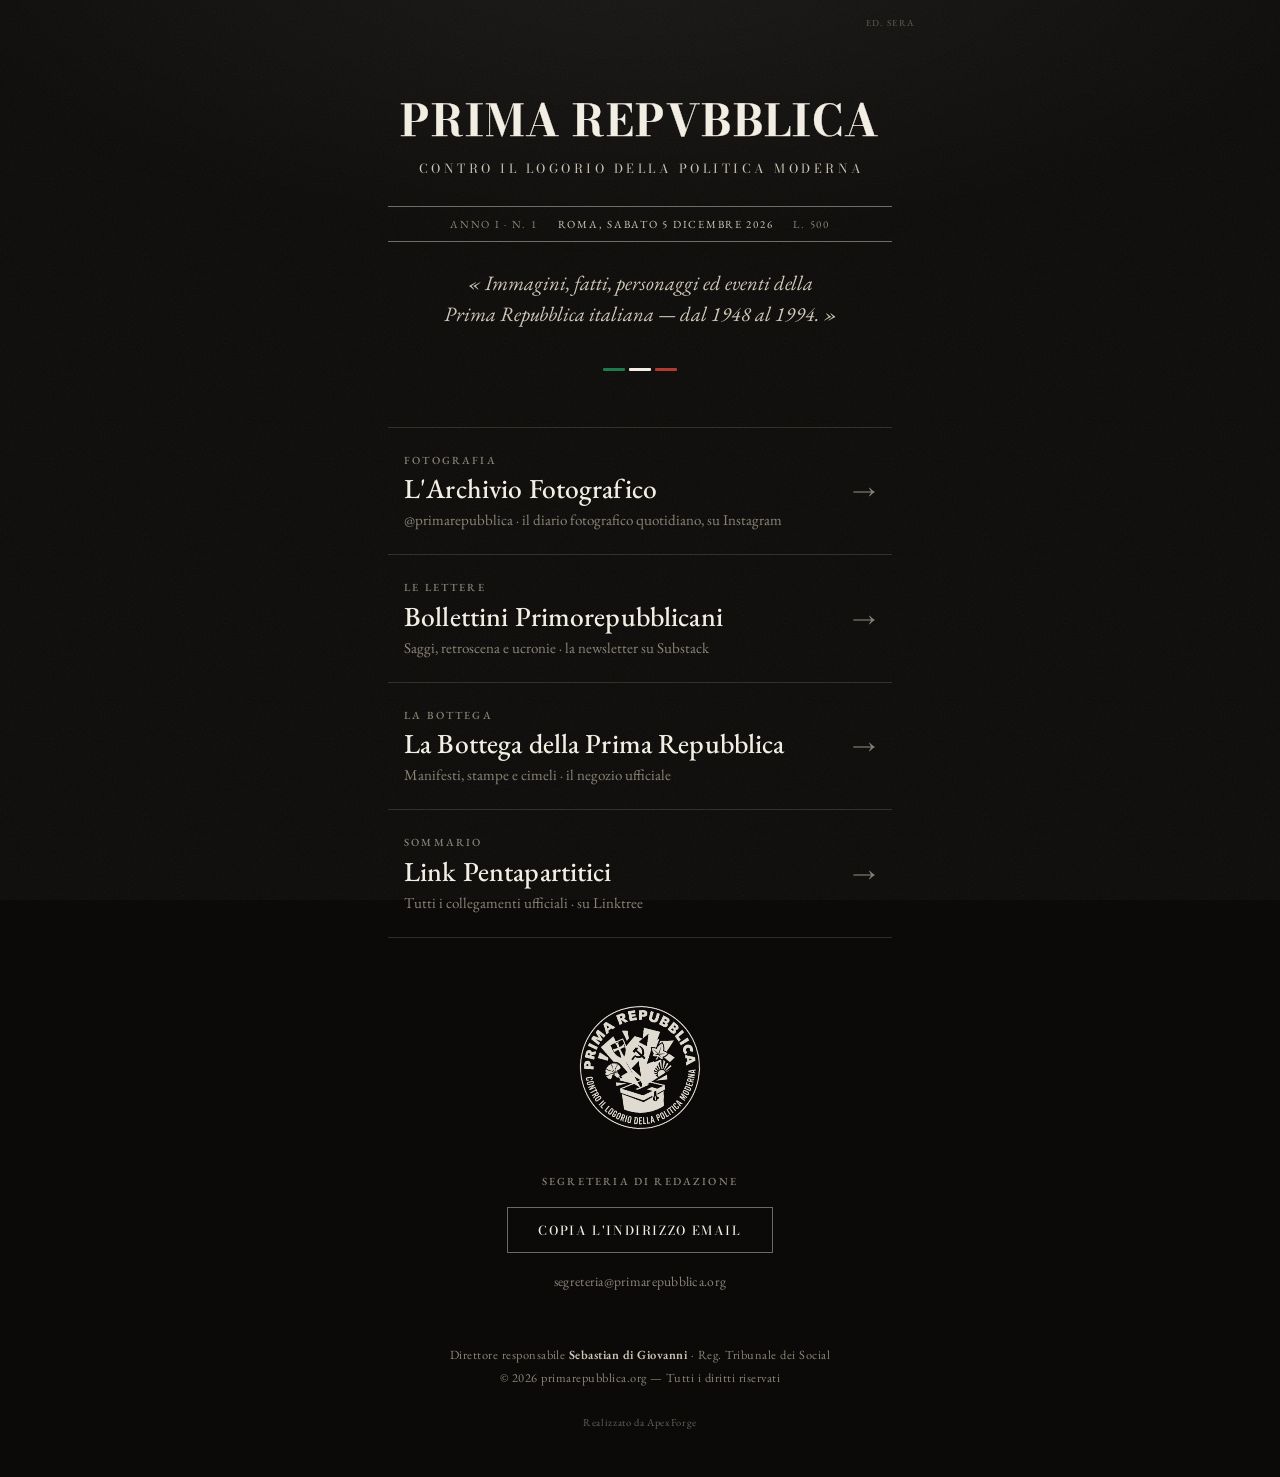
<file: index.html>
<!DOCTYPE html>
<html lang="it" data-edition="sera">
<head>
    <meta charset="UTF-8">
    <meta name="viewport" content="width=device-width, initial-scale=1.0">
    <title>Prima Repubblica — L'Archivio Storico e Fotografico (1948–1994)</title>
    <meta name="description" content="Prima Repubblica — l'archivio storico e fotografico dell'Italia repubblicana, dal 1948 al 1994. Contro il logorio della politica moderna. I canali ufficiali: Instagram, Substack, la Bottega e l'Indice.">
    <meta name="author" content="Prima Repubblica">
    <meta name="theme-color" content="#0b0a08" id="theme-color">
    <meta name="color-scheme" content="dark light">
    <link rel="canonical" href="https://www.primarepubblica.org/">

    <!-- Open Graph (Facebook, WhatsApp, Telegram, LinkedIn, iMessage, …) -->
    <meta property="og:type" content="website">
    <meta property="og:site_name" content="Prima Repubblica">
    <meta property="og:locale" content="it_IT">
    <meta property="og:url" content="https://www.primarepubblica.org/">
    <meta property="og:title" content="Prima Repubblica — L'Archivio Storico">
    <meta property="og:description" content="Contro il logorio della politica moderna. Immagini, fatti, personaggi ed eventi dell'Italia dal 1948 al 1994.">
    <meta property="og:image" content="https://www.primarepubblica.org/og-image.jpg">
    <meta property="og:image:secure_url" content="https://www.primarepubblica.org/og-image.jpg">
    <meta property="og:image:type" content="image/jpeg">
    <meta property="og:image:width" content="1200">
    <meta property="og:image:height" content="630">
    <meta property="og:image:alt" content="PRIMA REPVBBLICA — Contro il logorio della politica moderna">

    <!-- Twitter / X card -->
    <meta name="twitter:card" content="summary_large_image">
    <meta name="twitter:title" content="Prima Repubblica — L'Archivio Storico">
    <meta name="twitter:description" content="Contro il logorio della politica moderna. Immagini, fatti, personaggi ed eventi dell'Italia dal 1948 al 1994.">
    <meta name="twitter:image" content="https://www.primarepubblica.org/og-image.jpg">
    <meta name="twitter:image:alt" content="PRIMA REPVBBLICA — Contro il logorio della politica moderna">

    <!-- Favicon + home-screen icon -->
    <link rel="icon" href="data:image/svg+xml,%3Csvg xmlns='http://www.w3.org/2000/svg' viewBox='0 0 32 32'%3E%3Crect width='32' height='32' rx='5' fill='%230b0a08'/%3E%3Ctext x='16' y='23' font-family='Georgia,serif' font-size='19' fill='%23f3eee3' text-anchor='middle'%3E%E2%98%85%3C/text%3E%3C/svg%3E">
    <link rel="apple-touch-icon" href="/apple-touch-icon.png" sizes="180x180">

    <!-- High-contrast Didone (Bodoni Moda) for the masthead — matches client sample; EB Garamond for text -->
    <link rel="preconnect" href="https://fonts.googleapis.com">
    <link rel="preconnect" href="https://fonts.gstatic.com" crossorigin>
    <link href="https://fonts.googleapis.com/css2?family=Bodoni+Moda:opsz,wght@6..96,400;6..96,500;6..96,600;6..96,700&family=EB+Garamond:ital,wght@0,400;0,500;1,400;1,500&display=swap" rel="stylesheet">

    <!-- Apply saved edition before first paint (avoids a flash of the wrong palette) -->
    <script>
        (function () {
            try {
                var e = localStorage.getItem('pr-edizione');
                if (e !== 'mattina' && e !== 'sera') e = 'sera';
                document.documentElement.setAttribute('data-edition', e);
                var m = document.querySelector('meta[name="theme-color"]');
                if (m) m.setAttribute('content', e === 'mattina' ? '#f0ebe0' : '#0b0a08');
            } catch (err) { /* private mode / blocked storage */ }
        })();
    </script>
    <link rel="stylesheet" href="style.css">
</head>
<body>
    <a class="skip-link" href="#collegamenti">Vai ai collegamenti</a>

    <main class="page">

        <button type="button" class="edition-toggle" id="edition-toggle"
            aria-pressed="true"
            aria-label="Passa all'edizione del mattino"
            title="Cambia edizione">
            <span class="edition-name" id="edition-name">Ed.&nbsp;Sera</span>
        </button>

        <!-- Masthead -->
        <header class="masthead">
            <h1 class="wordmark">
                <span aria-hidden="true">Prima Repvbblica</span>
                <span class="sr-only">Prima Repubblica</span>
            </h1>

            <p class="payoff">Contro il logorio della politica moderna</p>

            <div class="masthead-rule">
                <span class="rule-item rule-side">Anno&nbsp;I · N.&nbsp;1</span>
                <span class="rule-item rule-date">Roma, <span id="current-date">Mercoledì 15 Luglio 2026</span></span>
                <span class="rule-item rule-side">L.&nbsp;500</span>
            </div>


            <p class="tagline">« Immagini, fatti, personaggi ed eventi della Prima Repubblica italiana — dal 1948 al 1994. »</p>

            <div class="tricolore" aria-hidden="true">
                <span class="tri-green"></span>
                <span class="tri-white"></span>
                <span class="tri-red"></span>
            </div>
        </header>

        <!-- Official channels -->
        <nav class="links" id="collegamenti" aria-label="Collegamenti ufficiali">

            <a class="link" href="https://www.instagram.com/primarepubblica/" target="_blank" rel="noopener">
                <span class="link-text">
                    <span class="link-kicker">Fotografia</span>
                    <span class="link-title">L'Archivio Fotografico</span>
                    <span class="link-sub">@primarepubblica · il diario fotografico quotidiano, su Instagram</span>
                </span>
                <span class="link-arrow" aria-hidden="true">→</span>
            </a>

            <a class="link" href="https://substack.com/@primarepubblistack" target="_blank" rel="noopener">
                <span class="link-text">
                    <span class="link-kicker">Le Lettere</span>
                    <span class="link-title">Bollettini Primorepubblicani</span>
                    <span class="link-sub">Saggi, retroscena e ucronie · la newsletter su Substack</span>
                </span>
                <span class="link-arrow" aria-hidden="true">→</span>
            </a>

            <a class="link" href="coming-soon.html">
                <span class="link-text">
                    <span class="link-kicker">La Bottega</span>
                    <span class="link-title">La Bottega della Prima Repubblica</span>
                    <span class="link-sub">Manifesti, stampe e cimeli · il negozio ufficiale</span>
                </span>
                <span class="link-arrow" aria-hidden="true">→</span>
            </a>

            <a class="link" href="https://linktr.ee/primarepubblica" target="_blank" rel="noopener">
                <span class="link-text">
                    <span class="link-kicker">Sommario</span>
                    <span class="link-title">Link Pentapartitici</span>
                    <span class="link-sub">Tutti i collegamenti ufficiali · su Linktree</span>
                </span>
                <span class="link-arrow" aria-hidden="true">→</span>
            </a>

        </nav>

        <!-- Colophon — stamped with the official seal -->
        <footer class="colophon">
            <img class="seal" src="seal.png" width="938" height="964" alt="Sigillo ufficiale della Prima Repubblica: l'urna elettorale e i simboli dei partiti storici" loading="lazy" decoding="async">

            <div class="contact">
                <span class="contact-kicker">Segreteria di Redazione</span>
                <button type="button" class="contact-btn" id="copy-email" data-email="segreteria@primarepubblica.org">
                    <span class="contact-btn-label" aria-live="polite">Copia l'indirizzo email</span>
                </button>
                <a class="contact-email" href="mailto:segreteria@primarepubblica.org">segreteria@primarepubblica.org</a>
            </div>

            <p>Direttore responsabile <strong>Sebastian di Giovanni</strong> · Reg. Tribunale dei Social</p>
            <p>© <span id="current-year">2026</span> primarepubblica.org — Tutti i diritti riservati</p>
            <p class="credit"><a href="https://ame-apexforge.netlify.app/" target="_blank" rel="noopener">Realizzato da <span class="credit-name">ApexForge</span></a></p>
        </footer>

    </main>

    <script src="app.js"></script>
</body>
</html>
</file>
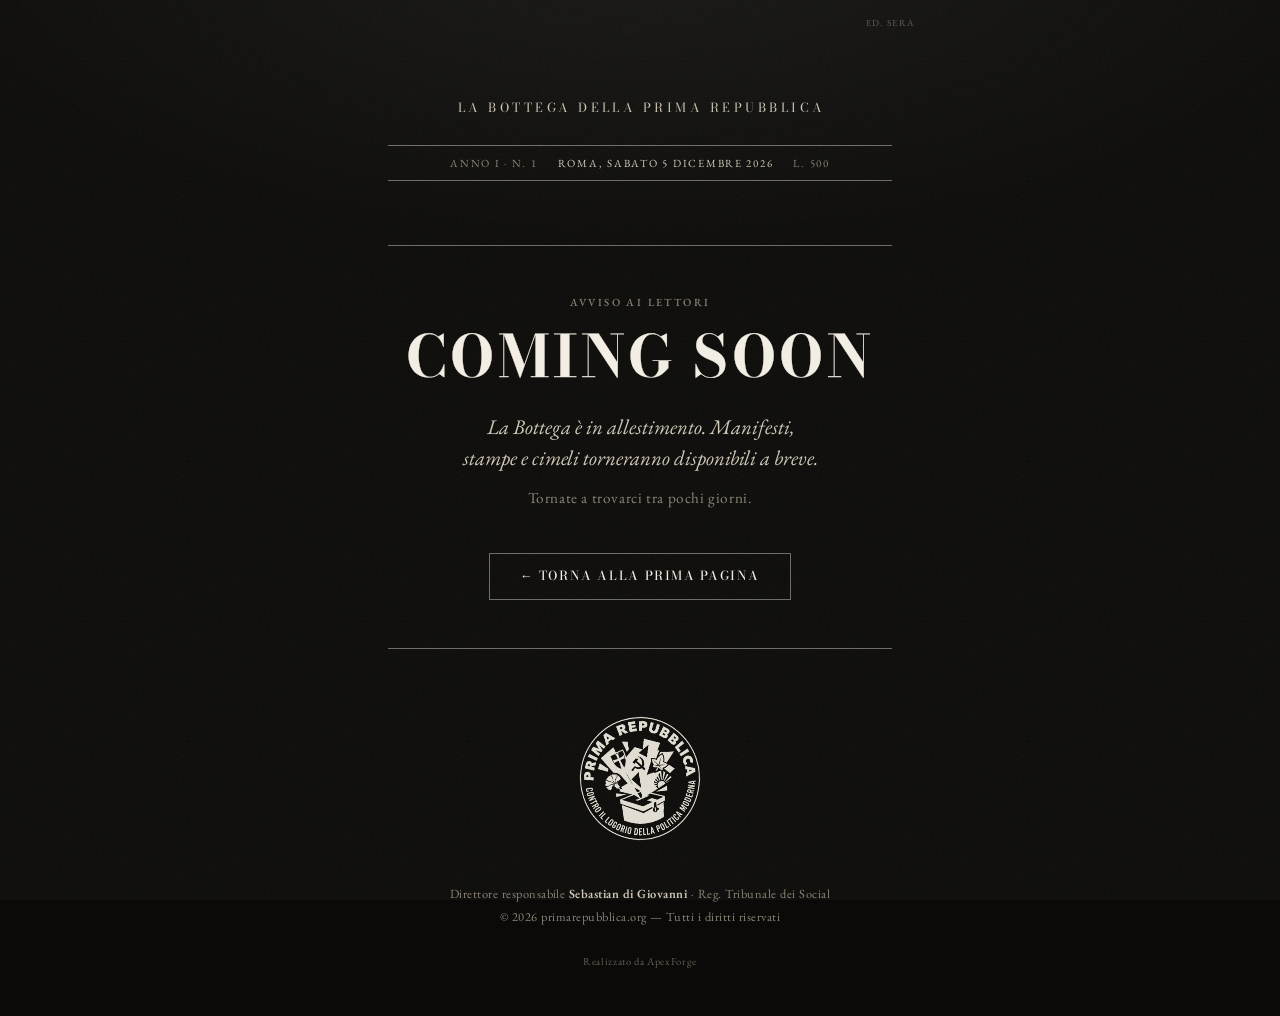
<file: coming-soon.html>
<!DOCTYPE html>
<html lang="it" data-edition="sera">
<head>
    <meta charset="UTF-8">
    <meta name="viewport" content="width=device-width, initial-scale=1.0">
    <title>La Bottega — Coming Soon | Prima Repubblica</title>
    <meta name="description" content="La Bottega della Prima Repubblica — in arrivo. Manifesti, stampe e cimeli del negozio ufficiale.">
    <meta name="author" content="Prima Repubblica">
    <meta name="theme-color" content="#0b0a08" id="theme-color">
    <meta name="color-scheme" content="dark light">
    <meta name="robots" content="noindex">
    <link rel="canonical" href="https://www.primarepubblica.org/coming-soon.html">

    <meta property="og:type" content="website">
    <meta property="og:site_name" content="Prima Repubblica">
    <meta property="og:locale" content="it_IT">
    <meta property="og:url" content="https://www.primarepubblica.org/coming-soon.html">
    <meta property="og:title" content="La Bottega — Coming Soon">
    <meta property="og:description" content="La Bottega della Prima Repubblica è in arrivo. Tornate a trovarci a breve.">
    <meta property="og:image" content="https://www.primarepubblica.org/og-image.jpg">

    <meta name="twitter:card" content="summary_large_image">
    <meta name="twitter:title" content="La Bottega — Coming Soon">
    <meta name="twitter:description" content="La Bottega della Prima Repubblica è in arrivo. Tornate a trovarci a breve.">
    <meta name="twitter:image" content="https://www.primarepubblica.org/og-image.jpg">

    <link rel="icon" href="data:image/svg+xml,%3Csvg xmlns='http://www.w3.org/2000/svg' viewBox='0 0 32 32'%3E%3Crect width='32' height='32' rx='5' fill='%230b0a08'/%3E%3Ctext x='16' y='23' font-family='Georgia,serif' font-size='19' fill='%23f3eee3' text-anchor='middle'%3E%E2%98%85%3C/text%3E%3C/svg%3E">
    <link rel="apple-touch-icon" href="/apple-touch-icon.png" sizes="180x180">

    <link rel="preconnect" href="https://fonts.googleapis.com">
    <link rel="preconnect" href="https://fonts.gstatic.com" crossorigin>
    <link href="https://fonts.googleapis.com/css2?family=Bodoni+Moda:opsz,wght@6..96,400;6..96,500;6..96,600;6..96,700&family=EB+Garamond:ital,wght@0,400;0,500;1,400;1,500&display=swap" rel="stylesheet">

    <script>
        (function () {
            try {
                var e = localStorage.getItem('pr-edizione');
                if (e !== 'mattina' && e !== 'sera') e = 'sera';
                document.documentElement.setAttribute('data-edition', e);
                var m = document.querySelector('meta[name="theme-color"]');
                if (m) m.setAttribute('content', e === 'mattina' ? '#f0ebe0' : '#0b0a08');
            } catch (err) { /* private mode / blocked storage */ }
        })();
    </script>
    <link rel="stylesheet" href="style.css">
</head>
<body>
    <a class="skip-link" href="#avviso">Vai all'avviso</a>

    <main class="page page--coming-soon">

        <button type="button" class="edition-toggle" id="edition-toggle"
            aria-pressed="true"
            aria-label="Passa all'edizione del mattino"
            title="Cambia edizione">
            <span class="edition-name" id="edition-name">Ed.&nbsp;Sera</span>
        </button>

        <header class="masthead">
            <p class="payoff" style="margin-top: 0;">La Bottega della Prima Repubblica</p>

            <div class="masthead-rule">
                <span class="rule-item rule-side">Anno&nbsp;I · N.&nbsp;1</span>
                <span class="rule-item rule-date">Roma, <span id="current-date">Mercoledì 15 Luglio 2026</span></span>
                <span class="rule-item rule-side">L.&nbsp;500</span>
            </div>
        </header>

        <section class="coming-soon" id="avviso" aria-labelledby="coming-soon-title">
            <p class="coming-soon-kicker">Avviso ai lettori</p>
            <h1 class="coming-soon-title" id="coming-soon-title">Coming Soon</h1>
            <p class="coming-soon-lead">
                La Bottega è in allestimento. Manifesti, stampe e cimeli torneranno disponibili a breve.
            </p>
            <p class="coming-soon-note">
                Tornate a trovarci tra pochi giorni.
            </p>

            <a class="contact-btn coming-soon-back" href="index.html">← Torna alla prima pagina</a>
        </section>

        <footer class="colophon">
            <img class="seal" src="seal.png" width="938" height="964" alt="Sigillo ufficiale della Prima Repubblica: l'urna elettorale e i simboli dei partiti storici" loading="lazy" decoding="async">

            <p>Direttore responsabile <strong>Sebastian di Giovanni</strong> · Reg. Tribunale dei Social</p>
            <p>© <span id="current-year">2026</span> primarepubblica.org — Tutti i diritti riservati</p>
            <p class="credit"><a href="https://ame-apexforge.netlify.app/" target="_blank" rel="noopener">Realizzato da <span class="credit-name">ApexForge</span></a></p>
        </footer>

    </main>

    <script src="app.js"></script>
</body>
</html>
</file>
<file: style.css>
/* =====================================================================
   Prima Repubblica — Landing Page
   Aesthetic: stark editorial monochrome. Edizione Sera (off-white on near-black)
   and Edizione Mattina (ink on newsprint). Bodoni Moda masthead + EB Garamond, film-grain.
   "Contro il logorio della politica moderna."
   ===================================================================== */

/* Edition tokens — Sera (default): warm off-white on near-black.
   Mattina: newsprint ground, ink type. Toggle via [data-edition]. */
:root,
html[data-edition="sera"] {
    --bg:        #0b0a08;
    --ink:       #f3eee3;
    --ink-soft:  #d0c8b8;
    --muted:     #8c8577;
    --accent:    #ffffff;

    --tri-green: #1f7a4d;
    --tri-white: #f3eee3;
    --tri-red:   #b23b2f;
    --tri-white-edge: transparent;

    --hair:         rgba(243, 238, 227, 0.15);
    --hair-strong:  rgba(243, 238, 227, 0.42);
    --hover-wash:   rgba(243, 238, 227, 0.05);
    --focus-ring:   rgba(243, 238, 227, 0.4);

    --grain-opacity: 0.06;
    --grain-blend:   screen;
    --crown: radial-gradient(90% 55% at 50% -8%, rgba(255, 255, 255, 0.055), transparent 68%);

    --seal-filter: none;
    --theme-color: #0b0a08;

    --font-display: 'Bodoni Moda', 'Didot', 'Bodoni MT', 'Times New Roman', serif;
    --font-serif:   'EB Garamond', Georgia, 'Times New Roman', serif;
}

/* Edizione Mattina — black ink on warm newsprint */
html[data-edition="mattina"] {
    --bg:        #f0ebe0;
    --ink:       #0b0a08;
    --ink-soft:  #2c2820;
    --muted:     #6e675a;
    --accent:    #000000;

    --tri-green: #1f7a4d;
    --tri-white: #faf7f0;
    --tri-red:   #b23b2f;
    --tri-white-edge: rgba(11, 10, 8, 0.18);

    --hair:         rgba(11, 10, 8, 0.12);
    --hair-strong:  rgba(11, 10, 8, 0.32);
    --hover-wash:   rgba(11, 10, 8, 0.04);
    --focus-ring:   rgba(11, 10, 8, 0.28);

    --grain-opacity: 0.045;
    --grain-blend:   multiply;
    --crown: radial-gradient(90% 55% at 50% -8%, rgba(255, 248, 230, 0.65), transparent 68%);

    /* Seal art is light ink for Sera; invert to a dark stamp on paper */
    --seal-filter: invert(1);

    --theme-color: #f0ebe0;
}

/* ------------------------------------------------------------------ Reset */
*,
*::before,
*::after {
    box-sizing: border-box;
    margin: 0;
    padding: 0;
}

html {
    -webkit-text-size-adjust: 100%;
}

body {
    min-height: 100dvh;
    background-color: var(--bg);
    color: var(--ink);
    font-family: var(--font-serif);
    font-size: 18px;
    line-height: 1.5;
    -webkit-font-smoothing: antialiased;
    -moz-osx-font-smoothing: grayscale;
    text-rendering: optimizeLegibility;
    transition: background-color 0.45s ease, color 0.35s ease;
}

::selection {
    background: var(--ink);
    color: var(--bg);
}

/* Accessibility helper — visible to screen readers only */
.sr-only {
    position: absolute;
    width: 1px;
    height: 1px;
    padding: 0;
    margin: -1px;
    overflow: hidden;
    clip: rect(0, 0, 0, 0);
    white-space: nowrap;
    border: 0;
}

/* Film grain + a soft crown of light for depth (self-contained overlays) */
body::before {
    content: "";
    position: fixed;
    inset: 0;
    z-index: 0;
    pointer-events: none;
    opacity: var(--grain-opacity);
    mix-blend-mode: var(--grain-blend);
    background-image: url("data:image/svg+xml,%3Csvg xmlns='http://www.w3.org/2000/svg' width='140' height='140'%3E%3Cfilter id='n'%3E%3CfeTurbulence type='fractalNoise' baseFrequency='0.85' numOctaves='2' stitchTiles='stitch'/%3E%3C/filter%3E%3Crect width='100%25' height='100%25' filter='url(%23n)'/%3E%3C/svg%3E");
    transition: opacity 0.45s ease;
}

body::after {
    content: "";
    position: fixed;
    inset: 0;
    z-index: 0;
    pointer-events: none;
    background: var(--crown);
    transition: opacity 0.45s ease;
}

/* ------------------------------------------------------------------ Skip link */
.skip-link {
    position: absolute;
    left: -9999px;
    top: 0;
    z-index: 10;
}

.skip-link:focus {
    left: 1rem;
    top: 1rem;
    background: var(--ink);
    color: var(--bg);
    padding: 0.6rem 1rem;
    font-family: var(--font-serif);
    letter-spacing: 0.05em;
    border-radius: 2px;
}

/* ------------------------------------------------------------------ Page shell */
.page {
    position: relative;
    z-index: 1;
    width: 100%;
    max-width: 37rem;
    min-height: 100dvh;
    margin-inline: auto;
    padding: clamp(3.25rem, 11vh, 6.5rem) clamp(1.5rem, 6vw, 2.75rem) clamp(2rem, 5vh, 3rem);
    display: flex;
    flex-direction: column;
    container-type: inline-size;
    container-name: page;
}

/* ------------------------------------------------------------------ Masthead */
.masthead {
    text-align: center;
}

.wordmark {
    font-family: var(--font-display);
    /* Didone masthead — heavier weight + lower opsz so hairlines (A/V/M) stay visible on screen */
    font-weight: 700;
    font-optical-sizing: auto;
    /* Smaller optical size = sturdier thins (opsz 96 was dissolving diagonals on mobile) */
    font-variation-settings: "opsz" 14;
    /* Single-line brand lockup: scale to column, never wrap */
    font-size: clamp(1.25rem, 8.6cqi, 2.85rem);
    line-height: 0.98;
    letter-spacing: 0.02em;
    text-transform: uppercase;
    white-space: nowrap;
    color: var(--ink);
    /* Tiny stroke reinforces hairlines without looking outlined */
    -webkit-text-stroke: 0.35px currentColor;
    paint-order: stroke fill;
}

/* Fallback when container query units are unavailable */
@supports not (font-size: 1cqi) {
    .wordmark {
        font-size: clamp(1.1rem, 5.2vw + 0.25rem, 2.5rem);
    }
}

.payoff {
    margin-top: 1.15rem;
    font-family: var(--font-display);
    font-weight: 400;
    font-optical-sizing: auto;
    font-size: clamp(0.62rem, 2.0vw, 0.78rem);
    letter-spacing: 0.28em;
    text-transform: uppercase;
    color: var(--ink-soft);
    padding-left: 0.28em; /* offset trailing letter-spacing */
}

.masthead-rule {
    display: flex;
    align-items: center;
    justify-content: center;
    gap: 1.25rem;
    margin-top: 1.7rem;
    padding: 0.55rem 0;
    border-top: 1px solid var(--hair-strong);
    border-bottom: 1px solid var(--hair-strong);
    font-family: var(--font-serif);
    text-transform: uppercase;
    letter-spacing: 0.16em;
    font-size: 0.68rem;
    color: var(--muted);
}

.rule-date {
    color: var(--ink-soft);
    white-space: nowrap;
}

.tagline {
    max-width: 30rem;
    margin: 1.65rem auto 0;
    font-style: italic;
    font-size: clamp(1.05rem, 3.3vw, 1.28rem);
    line-height: 1.5;
    color: var(--ink-soft);
    text-wrap: balance;
}

.tricolore {
    display: flex;
    justify-content: center;
    gap: 4px;
    margin-top: clamp(1.9rem, 5vw, 2.4rem);
}

.tricolore span {
    width: 22px;
    height: 3px;
    border-radius: 1px;
}

.tri-green { background: var(--tri-green); }
.tri-white {
    background: var(--tri-white);
    box-shadow: inset 0 0 0 1px var(--tri-white-edge);
}
.tri-red   { background: var(--tri-red); }


/* ------------------------------------------------------------------ Edition toggle (Mattina / Sera)
   Tiny corner meta-label — newspaper masthead style, never competes with the wordmark. */
.edition-toggle {
    position: absolute;
    top: 0.85rem;
    right: clamp(0.65rem, 3vw, 1.1rem);
    z-index: 2;
    margin: 0;
    padding: 0.35rem 0.2rem;
    font-family: var(--font-serif);
    font-size: 0.58rem;
    font-weight: 500;
    letter-spacing: 0.14em;
    text-transform: uppercase;
    line-height: 1;
    color: var(--muted);
    background: transparent;
    border: none;
    border-bottom: 1px solid transparent;
    cursor: pointer;
    appearance: none;
    -webkit-appearance: none;
    opacity: 0.55;
    transition:
        color 0.25s ease,
        opacity 0.25s ease,
        border-color 0.25s ease;
}

.edition-toggle:hover,
.edition-toggle:focus-visible {
    color: var(--ink-soft);
    opacity: 0.95;
    border-bottom-color: var(--hair-strong);
    outline: none;
}

.edition-toggle:focus-visible {
    box-shadow: 0 0 0 2px var(--focus-ring);
    border-radius: 1px;
}

.edition-name {
    color: inherit;
}

/* Soften colour transitions for ink-bound elements */
.wordmark,
.payoff,
.masthead-rule,
.tagline,
.link,
.link-title,
.link-kicker,
.link-sub,
.link-arrow,
.colophon,
.contact-kicker,
.contact-btn,
.contact-email,
.credit a {
    transition:
        color 0.35s ease,
        background-color 0.35s ease,
        border-color 0.35s ease,
        box-shadow 0.25s ease,
        transform 0.25s ease,
        opacity 0.3s ease;
}

/* ------------------------------------------------------------------ Links */
.links {
    margin-top: clamp(2.5rem, 7vw, 3.5rem);
    border-top: 1px solid var(--hair);
}

.link {
    position: relative;
    display: flex;
    align-items: center;
    justify-content: space-between;
    gap: 1.25rem;
    padding: 1.5rem clamp(0.5rem, 2.5vw, 1rem);
    border-bottom: 1px solid var(--hair);
    text-decoration: none;
    color: var(--ink);
    transition: background-color 0.25s ease, box-shadow 0.25s ease;
}

.link:hover,
.link:focus-visible {
    background-color: var(--hover-wash);
    box-shadow: inset 3px 0 0 var(--accent);
    outline: none;
}

.link:focus-visible {
    box-shadow: inset 3px 0 0 var(--accent), inset 0 0 0 2px var(--focus-ring);
}

.link-text {
    display: flex;
    flex-direction: column;
    gap: 0.32rem;
    min-width: 0;
}

.link-kicker {
    font-family: var(--font-serif);
    font-weight: 500;
    text-transform: uppercase;
    letter-spacing: 0.2em;
    font-size: 0.68rem;
    color: var(--muted);
}

.link-title {
    font-family: var(--font-serif);
    font-weight: 500;
    font-size: clamp(1.4rem, 5.5vw, 1.72rem);
    line-height: 1.15;
    letter-spacing: 0.005em;
    color: var(--ink);
    transition: color 0.2s ease;
}

.link:hover .link-title,
.link:focus-visible .link-title {
    color: var(--accent);
}

.link-sub {
    font-family: var(--font-serif);
    font-size: 0.94rem;
    line-height: 1.35;
    color: var(--muted);
}

.link-arrow {
    flex: none;
    font-family: var(--font-serif);
    font-size: 1.5rem;
    color: var(--muted);
    transition: transform 0.25s ease, color 0.2s ease;
}

.link:hover .link-arrow,
.link:focus-visible .link-arrow {
    transform: translateX(6px);
    color: var(--accent);
}

/* ------------------------------------------------------------------ Colophon + official seal */
.colophon {
    margin-top: auto;
    padding-top: clamp(2.75rem, 8vw, 4.25rem);
    text-align: center;
    font-family: var(--font-serif);
    font-size: 0.78rem;
    letter-spacing: 0.04em;
    line-height: 1.85;
    color: var(--muted);
}

/* The emblem, stamped like an official ink seal at the foot of the bulletin. */
.seal {
    display: block;
    width: clamp(88px, 23vw, 120px);
    height: auto;
    margin: 0 auto clamp(1.9rem, 5.5vw, 2.6rem);
    opacity: 0.92;
    transform: rotate(-4deg);
    filter: var(--seal-filter);
    transition:
        transform 0.55s cubic-bezier(0.2, 0.7, 0.2, 1),
        opacity 0.3s ease,
        filter 0.45s ease;
}

/* Get in touch — Segreteria di Redazione */
.contact {
    display: flex;
    flex-direction: column;
    align-items: center;
    gap: 1rem;
    margin: 0 auto clamp(2.25rem, 6vw, 3rem);
}

.contact-kicker {
    font-family: var(--font-serif);
    font-weight: 500;
    text-transform: uppercase;
    letter-spacing: 0.2em;
    font-size: 0.68rem;
    color: var(--muted);
}

.contact-btn {
    font-family: var(--font-display);
    font-weight: 500;
    text-transform: uppercase;
    letter-spacing: 0.13em;
    font-size: 0.78rem;
    color: var(--ink);
    background: transparent;
    text-decoration: none;
    padding: 0.8rem 1.9rem;
    border: 1px solid var(--hair-strong);
    cursor: pointer;
    appearance: none;
    -webkit-appearance: none;
    white-space: nowrap;
    transition: background-color 0.25s ease, color 0.25s ease, border-color 0.25s ease;
}

.contact-btn:hover,
.contact-btn:focus-visible,
.contact-btn.is-copied {
    background: var(--ink);
    color: var(--bg);
    border-color: var(--ink);
    outline: none;
}

.contact-email {
    font-family: var(--font-serif);
    font-size: 0.85rem;
    letter-spacing: 0.02em;
    color: var(--muted);
    text-decoration: none;
    transition: color 0.2s ease;
}

.contact-email:hover,
.contact-email:focus-visible {
    color: var(--ink);
    text-decoration: underline;
    text-underline-offset: 3px;
}

.colophon:hover .seal,
.seal:hover {
    transform: rotate(0deg);
    opacity: 1;
}

.colophon strong {
    color: var(--ink-soft);
    font-weight: 600;
}

/* Discreet maker's credit — muted at rest, a whisper of ApexForge green on hover */
.credit {
    margin-top: 1.5rem;
    font-size: 0.66rem;
    letter-spacing: 0.06em;
    opacity: 0.7;
}

.credit a {
    color: var(--muted);
    text-decoration: none;
    transition: color 0.2s ease;
}

.credit a:hover,
.credit a:focus-visible {
    color: var(--ink-soft);
    outline: none;
}

.credit a:hover .credit-name,
.credit a:focus-visible .credit-name {
    color: #00ffa3;
}

/* ------------------------------------------------------------------ Responsive */
@media (max-width: 480px) {
    .masthead-rule {
        gap: 0;
        justify-content: center;
    }
    .rule-side {
        display: none; /* keep only the dateline on small screens */
    }
    .link {
        padding-inline: 0.25rem;
        gap: 1rem;
    }
    .link-arrow {
        font-size: 1.3rem;
    }
    .contact-btn {
        padding: 0.75rem 1.4rem;
        font-size: 0.72rem;
        letter-spacing: 0.1em;
    }
}

/* ------------------------------------------------------------------ Motion */
@media (prefers-reduced-motion: reduce) {
    *,
    *::before,
    *::after {
        transition: none !important;
        animation: none !important;
    }
}

/* ------------------------------------------------------------------ Coming Soon (temporary Bottega page) */
.page--coming-soon {
    justify-content: flex-start;
}

.coming-soon {
    margin-top: clamp(2.5rem, 8vw, 4rem);
    padding: clamp(2rem, 6vw, 3rem) clamp(0.5rem, 2.5vw, 1rem);
    border-top: 1px solid var(--hair-strong);
    border-bottom: 1px solid var(--hair-strong);
    text-align: center;
}

.coming-soon-kicker {
    font-family: var(--font-serif);
    font-weight: 500;
    text-transform: uppercase;
    letter-spacing: 0.22em;
    font-size: 0.68rem;
    color: var(--muted);
}

.coming-soon-title {
    margin-top: 1rem;
    font-family: var(--font-display);
    font-weight: 700;
    font-optical-sizing: auto;
    font-variation-settings: "opsz" 24;
    font-size: clamp(2.4rem, 11vw, 3.6rem);
    line-height: 1.05;
    letter-spacing: 0.06em;
    text-transform: uppercase;
    color: var(--ink);
    -webkit-text-stroke: 0.35px currentColor;
    paint-order: stroke fill;
}

.coming-soon-lead {
    max-width: 26rem;
    margin: 1.5rem auto 0;
    font-style: italic;
    font-size: clamp(1.1rem, 3.5vw, 1.3rem);
    line-height: 1.5;
    color: var(--ink-soft);
    text-wrap: balance;
}

.coming-soon-note {
    margin-top: 0.85rem;
    font-family: var(--font-serif);
    font-size: 0.95rem;
    letter-spacing: 0.04em;
    color: var(--muted);
}

.coming-soon-back {
    display: inline-block;
    margin-top: clamp(2rem, 5vw, 2.75rem);
    text-decoration: none;
}

.coming-soon-title,
.coming-soon-kicker,
.coming-soon-lead,
.coming-soon-note {
    transition: color 0.35s ease;
}
</file>
